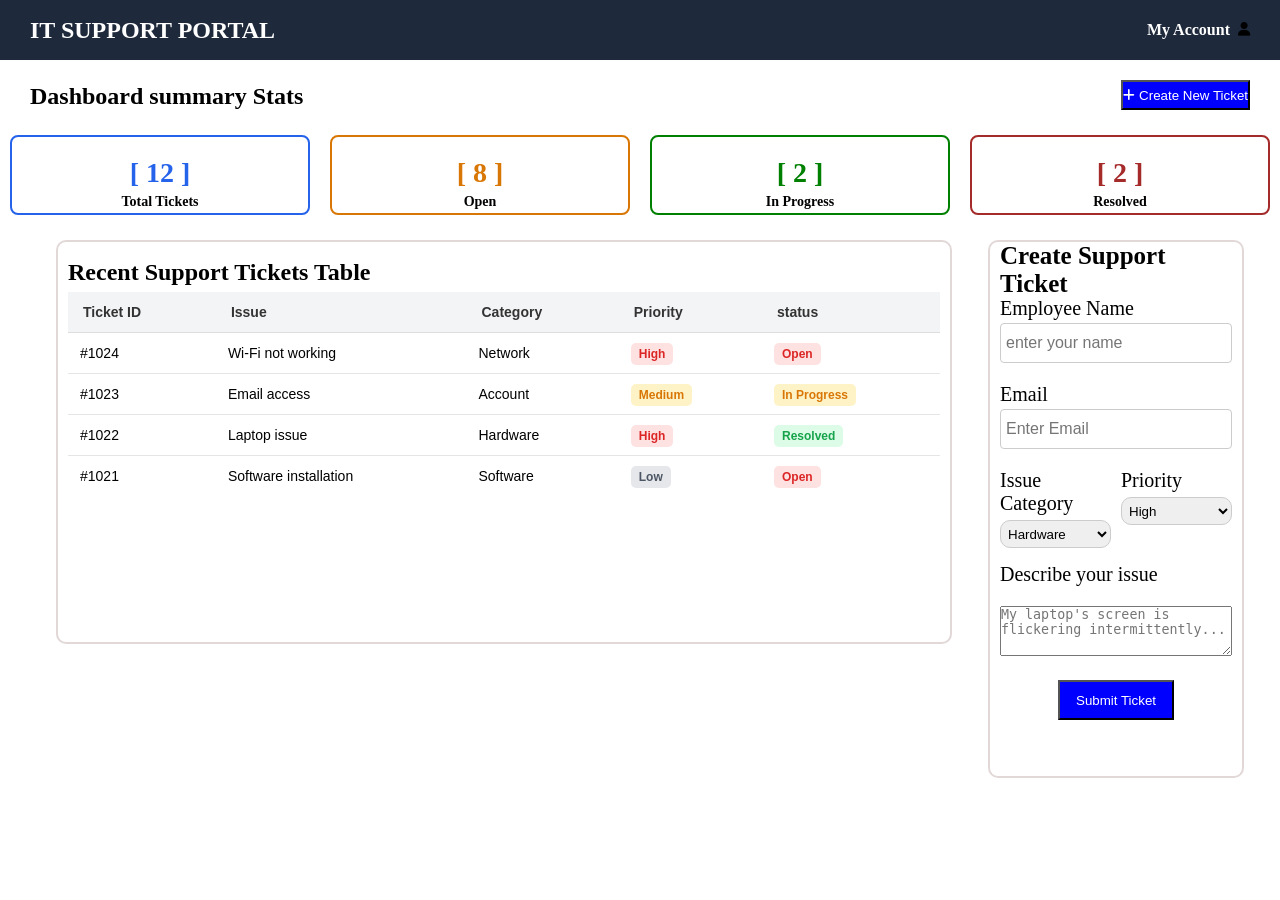
<file: weekend-02-project-02/day_14_.html>
<!DOCTYPE html>
<html>

<head>
    <link rel="stylesheet" href="day_14_.css">
    <link rel="stylesheet" href="https://cdnjs.cloudflare.com/ajax/libs/font-awesome/6.5.1/css/all.min.css">
    <meta charset="UTF-8">
    <meta name="viewport" content="width=device-width, initial-scale=1.0">
</head>

<body>
    <nav>
        <div class="heading">
            <div class="h2">
                <h2>IT SUPPORT PORTAL</h2>
            </div>
            <div class="h4">
                <a href="#" class="account-link">
                    <h4>My Account </h4>
                    <p><i class="fa-solid fa-user"></i></p>
                </a>
            </div>
        </div>
    </nav>
    <main>
        <div class="dashboard">
            <h2>Dashboard summary Stats</h2>
            <div class="top-button">
                <button><i class="fa-solid fa-plus"></i> Create New Ticket</button>
            </div>
        </div>

        <div class="stats">
            <div class="stat-card">
                <h3>[ 12 ]</h3>
                <p>Total Tickets</p>
            </div>
            <div class="stat-card open">
                <h3>[ 8 ]</h3>
                <p>Open</p>
            </div>
            <div class="stat-card progress">
                <h3>[ 2 ]</h3>
                <p>In Progress</p>
            </div>
            <div class="stat-card resolved">
                <h3>[ 2 ]</h3>
                <p>Resolved</p>
            </div>
        </div>
        <!--table-->
        <div class="table-format">
            <div class="table">
                <div class="t-heading">
                    <h2>Recent Support Tickets Table</h2>
                </div>
                <table>
                    <thead>
                        <tr>
                            <th>Ticket ID</th>
                            <th>Issue</th>
                            <th>Category</th>
                            <th>Priority</th>
                            <th>status</th>

                        </tr>
                    </thead>
                    <tbody>
                        <tr>
                            <td>#1024</td>
                            <td>Wi-Fi not working</td>
                            <td>Network</td>
                            <td><span class="priority high">High</span></td>
                            <td><span class="status open">Open</span></td>
                        </tr>
                        <tr>
                            <td>#1023</td>
                            <td>Email access</td>
                            <td>Account</td>
                            <td><span class="priority medium">Medium</span></td>
                            <td><span class="status progress">In Progress</span></td>
                        </tr>
                        <tr>
                            <td>#1022</td>
                            <td>Laptop issue</td>
                            <td>Hardware</td>
                            <td><span class="priority high">High</span></td>
                            <td><span class="status resolved">Resolved</span></td>
                        </tr>
                        <tr>
                            <td>#1021</td>
                            <td>Software installation</td>
                            <td>Software</td>
                            <td><span class="priority low">Low</span></td>
                            <td><span class="status open">Open</span></td>
                        </tr>
                    </tbody>
                </table>
            </div>
            <div class="form">
                <div class="fh2">
                    <h2>Create Support Ticket</h2>
                </div>

                <form action="#" method="post">
                    <div class="data">
                        <label for="name">Employee Name</label>
                        <input type="text" id="name" name="employeeName" placeholder="enter your name">
                    </div>
                    <div class="data">
                        <label for="email">Email</label>
                        <input type="email" id="email" name="email" placeholder="Enter Email">
                    </div>

                    <div class="selector">
                        <div class="field">
                            <label for="category">Issue Category</label>
                            <select id="category">
                                <option value="hardware">Hardware</option>
                                <option value="software">Software</option>
                                <option value="network">Network</option>
                                <option value="account">Account</option>
                            </select>
                        </div>
                        <div class="field">
                            <label for="priority">Priority</label>

                            <select id="priority">
                                <option value="high">High</option>
                                <option value="medium">Medium</option>
                                <option value="low">Low</option>
                            </select>
                        </div>
                    </div>

                    <div class="messege">
                        <div class="data">
                            <label for="description">Describe your issue</label>
                        </div>
                        <div class="mdata">
                        <textarea id="description" name="description"
                            placeholder="My laptop's screen is flickering intermittently..."></textarea>
                            </div>
                    </div>
                    <!-- Submit -->
                     <div  class="button">
                    <button type="submit">
                        Submit Ticket
                    </button>
                    </div>
                </form>
            </div>

        </div>

    </main>
</body>

</html>
</file>
<file: weekend-02-project-02/day_14_.css>
* {
    margin: 0px;
    padding: 0px;
    box-sizing: border-box;
}

.heading {
    padding: 15px 30px;
    height: 60px;
    display: flex;
    align-items: center;
    justify-content: space-between;
    background-color: #1e293b;
    color: #ffffff;
}

.heading a {
    text-decoration: none;
    color: #ffffff;
}

.account-link {
    display: flex;
    align-items: center;
    gap: 8px;
    font-size: 16px;
    font-weight: 600;
}

.h4 {
    display: flex;
    align-items: center;
    gap: 10px;
}

.main {
    height: 767px;
}

.dashboard {
    padding: 0px 30px;
    display: flex;
    justify-content: space-between;
    align-items: end;
    height: 50px;
    width: 100%;
}

button {
    
    height: 30px;
    background-color: blue;
    color: #ffffff;
}

.stats {
    display: flex;
    margin-top: 15px;
    margin-bottom: 15px;
    padding: 10px;
    height: 100px;
    width: 100%;
    gap: 20px;
}

.stat-card {
    background-color: #ffffff;
    border: 2px solid #ddd;
    border-radius: 8px;
    padding: 20px;
    flex: 1;
    text-align: center;
    border-color: #2563eb;
}

.stat-card h3 {

    font-size: 28px;
    margin-bottom: 5px;
    color: #2563eb;

}

p {
    font-size: 14px;
    color: black;
    font-weight: 700;

}

.stat-card.open {
    border-color: #d97706;
    color: #d97706;
}

.stat-card.open h3 {
    font-size: 28px;
    margin-bottom: 5px;
    color: #d97706;
}

.stat-card.progress {
    border-color: green;
    color: green;
}

.stat-card.progress h3 {
    font-size: 28px;
    margin-bottom: 5px;
    color: green;
}

.stat-card.resolved {
    border-color: brown;
    color: brown;
}

.stat-card.resolved h3 {
    font-size: 28px;
    margin-bottom: 5px;
    color: brown;
}

.table-format {
    display: flex;
    justify-content: space-evenly;
    height: 538px;
}

.t-heading {
    display: flex;
    align-items: center;
    background-color: white;
    height: 40px;
}

.table {
    border: 2px solid rgba(217, 204, 204, 0.766);
    border-radius: 10px;
    padding: 10px;
    margin-left: 20px;
    height: 75%;
    width: 70%;
    background-color: white;
    overflow: hidden;
}

table {
    width: 100%;
    border-collapse: collapse;
    font-family: Arial, sans-serif;
    font-size: 14px;
}

thead {
    background-color: #f3f4f6;
}

th {
    text-align: left;
    padding: 12px 15px;
    font-size: 14px;
    color: #333;
    font-weight: 600;
    border-bottom: 1px solid #ddd;
}

td {
    padding: 12px;
    font-size: 14px;
    border-top: 1px solid #e5e5e5;
}


tbody tr:hover {
    background-color: #f9fafb;
}

.priority {
    padding: 4px 8px;
    border-radius: 5px;
    font-size: 12px;
    font-weight: 600;
}

.high {
    background-color: #fee2e2;
    color: #dc2626;
}

.medium {
    background-color: #fef3c7;
    color: #d97706;
}

.low {
    background-color: #e5e7eb;
    color: #4b5563;
}

.status {
    padding: 4px 8px;
    border-radius: 5px;
    font-size: 12px;
    font-weight: 600;
}

.status.open {
    background-color: #fee2e2;
    color: #dc2626;
}

.status.progress {
    background-color: #fef3c7;
    color: #d97706;
}

.status.resolved {
    background-color: #dcfce7;
    color: #16a34a;
}

.form {
    padding: 10px;
    height: auto;
    width: 20%;
    border: 2px solid rgba(217, 204, 204, 0.766);
    border-radius: 10px;
}

.fh2 {
    height: 35px;
    display: flex;
    align-items: center;
    margin-bottom: 10px;
}
.fh2 h2{
  font-size: 25px;
  font-weight:bold;
}

.selector {
    display: flex;
    gap:10px;
    margin-bottom: 15px;
    
}

.field{
    flex: 1;
}
.field label {
    display: block;
    font-size: 20px;
    margin-bottom: 5px;
}
.field select{
    width: 100%;
    height: 28px;
    padding: 3px;
    border: 1px solid #ccc;
    border-radius: 10px;
}
.data {
margin-bottom: 20px;
}

.data label {
    font-size: 20px;
    display:block;
    margin-bottom: 3px;

}
.data input{
    width: 100%;
    height: 40px;
    padding: 5px;
    border: 1px solid #ccc;
    border-radius: 4px;
    font-size:medium;
}
.messege label{
font-size: 20px;
}
.messege textarea{
    width: 100%;
    height: 50px;
}
.button{
    display: flex;
    align-items: center;
    justify-content: center;
    height: 80px;
}
.button button{
    height: 50%;
    width: 50%;
}

@media(max-width:600px){
    .heading{
        gap: 50px;
    }
    .heading h2{
         font-size: 20px;
    }
    .heading h4{
        font-size: 10px;
    }
    .dashboard{
        padding: 5px;
        gap: 20px;
    }
    .dashboard h2{
        font-size: 20px;
    }
    .top-button button{
        font-size: 10px;
        min-width: 100px;
    }
    .stats{
        height: auto;
        display: flex;
        flex-wrap:wrap;
    }
    .stat-card{
        gap: 10px;
    }
     .stat-card h3{
        white-space: nowrap
     }
    .table-format{
        height: auto;
        display: flex;
        flex-direction: column;
        align-items: center;
        gap: 20px;
    }
    .table{
        margin-left: 0px;
        width: 95%;
        min-width: 350px;
        overflow-x: auto;
    }
    .form{
         width: 95%;
        min-width: 300px;
        margin-bottom: 5px;
    }
    .mdata{
        display: flex;
        justify-content: center;
    }
    .mdata textarea{
        border: 2px solid black;
        width: 80%;
    }

}
</file>
